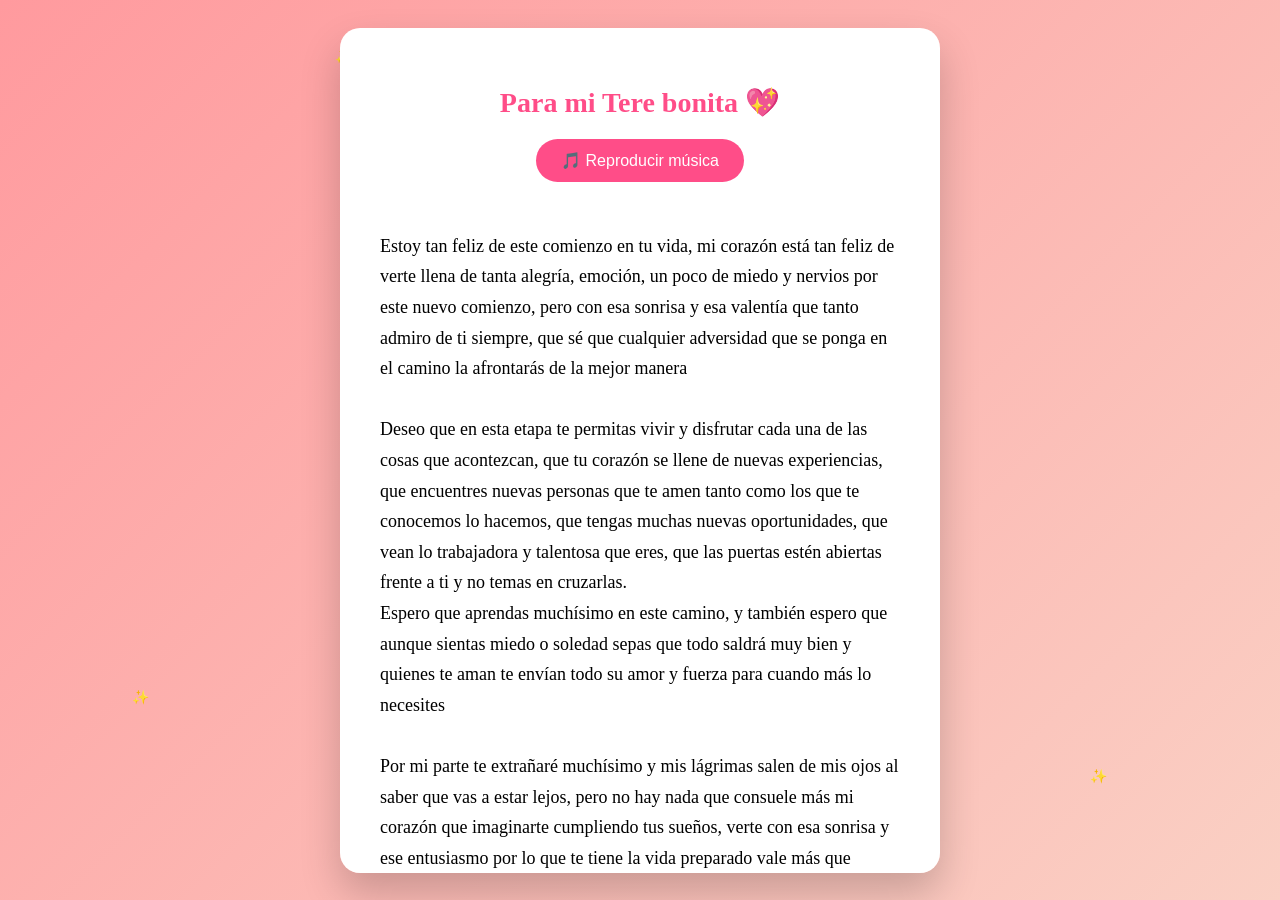
<file: index.html>
<!DOCTYPE html>
<html lang="es">
<head>
<meta charset="UTF-8">
<title>Carta para mi amiga</title>

<style>

body{
margin:0;
height:100vh;
display:flex;
justify-content:center;
align-items:center;
background:linear-gradient(135deg,#ff9a9e,#fad0c4);
font-family:Georgia, serif;
overflow:hidden;
}

.carta{
background:white;
width:520px;
max-height:85vh;
overflow-y:auto;
padding:40px;
border-radius:20px;
box-shadow:0 20px 40px rgba(0,0,0,0.2);
text-align:center;
z-index:5;
}

h1{
color:#ff4d88;
margin-bottom:20px;
font-size:28px;
}
#texto{
font-size:18px;
line-height:1.7;
text-align:left;
white-space:pre-line;

opacity:0;
animation:aparecerTexto 2s ease forwards;
animation-delay:1s;
}

@keyframes aparecerTexto{

0%{
opacity:0;
transform:translateY(20px);
}

100%{
opacity:1;
transform:translateY(0);
}

}

/* FOTO */

.foto{
width:200px;
border-radius:15px;
margin-bottom:15px;
box-shadow:0 10px 20px rgba(0,0,0,0.2);
}
.carrusel{
position:relative;
width:100%;
max-width:480px;
height:320px;
margin:auto;
margin-bottom:25px;
overflow:hidden;
border-radius:15px;
box-shadow:0 8px 20px rgba(0,0,0,0.2);
background:white;
}

.carrusel .foto{
position:absolute;
top:0;
left:0;
width:100%;
height:100%;
object-fit:contain;
opacity:0;
transition:opacity 1.2s ease;
}

.carrusel .foto.activa{
opacity:1;
}

/* BOTON */

button{
background:#ff4d88;
border:none;
color:white;
padding:12px 25px;
border-radius:30px;
font-size:16px;
cursor:pointer;
}

button:hover{
background:#e63e76;
}

/* CORAZONES */

.corazon{
position:absolute;
color:#ff4d88;
font-size:20px;
animation:flotar 8s linear infinite;
}

/* FLORES */

.flor{
position:absolute;
font-size:22px;
animation:flotar 10s linear infinite;
}

/* ESTRELLAS */

.estrella{
position:absolute;
color:white;
font-size:14px;
animation:brillar 2s infinite alternate;
}

/* ANIMACIONES */

@keyframes flotar{

0%{
transform:translateY(100vh);
opacity:0;
}

50%{
opacity:1;
}

100%{
transform:translateY(-10vh);
opacity:0;
}

}

@keyframes brillar{

0%{
opacity:0.2;
transform:scale(0.8);
}

100%{
opacity:1;
transform:scale(1.2);
}

}

</style>
</head>

<body>

<div class="carta">



<h1>Para mi Tere bonita 💖</h1>

<button onclick="toggleMusic()">🎵 Reproducir música</button>

<audio id="musica">
<source src="tanto.mp3" type="audio/mpeg">
</audio>

<p id="texto">
Estoy tan feliz de este comienzo en tu vida, mi corazón está tan feliz de verte llena de tanta alegría, emoción, un poco de miedo y nervios por este nuevo comienzo, pero con esa sonrisa y esa valentía que tanto admiro de ti siempre, que sé que cualquier adversidad que se ponga en el camino la afrontarás de la mejor manera 

Deseo que en esta etapa te permitas vivir y disfrutar cada una de las cosas que acontezcan, que tu corazón se llene de nuevas experiencias, que encuentres nuevas personas que te amen tanto como los que te conocemos lo hacemos, que tengas muchas nuevas oportunidades, que vean lo trabajadora y talentosa que eres, que las puertas estén abiertas frente a ti y no temas en cruzarlas. 
Espero que aprendas muchísimo en este camino, y también espero que aunque sientas miedo o soledad sepas que todo saldrá muy bien y quienes te aman te envían todo su amor y fuerza para cuando más lo necesites 

Por mi parte te extrañaré muchísimo y mis lágrimas salen de mis ojos al saber que vas a estar lejos, pero no hay nada que consuele más mi corazón que imaginarte cumpliendo tus sueños, verte con esa sonrisa y ese entusiasmo por lo que te tiene la vida preparado vale más que cualquier atisbo de tristeza que quiera pasar por mi mente

Quienes te amamos estaremos acompañándote a la distancia en esta nueva etapa. Disfrútala muchísimo bebé, te mando abrazos y besos siempre y cuando necesites hablar o algo ni si quiera veas el reloj para saber qué hora es, solo escríbeme o llámame ok? 
Desearía estar a tu lado en este capítulo de tu historia bb, pero también estoy muy feliz de admirarte desde aquí 

Y ya sé que no te vas por un eternidad, pero luego me pongo a pensar que te puedes quedar a vivir allá y poner un restaurante muy exitoso y que se te pegue el acento español JAJAJJAJA y me da sentimiento pues
Pero bueno, volviendo al tema, aunque sea solo por un tiempo me da mucho alegría, emoción y miedo a mi también y por eso quería escribirte esto, te amo y siempre estoy aquí para ti, sé que todo va a salir excelente y que vas a venir con muchas historias nuevas que contar te amo inmensamente, y mi corazón siempre va con el tuyo❤️ 

Posdataaa: 
Quiero saber absolutamente todo, así que, por favor vuélvete tiktoker si? Jajaja;
</p>

<br>
<div class="carrusel">

<img src="foto1.jpeg" class="foto activa">
<img src="foto2.jpeg" class="foto">
<img src="foto3.jpeg" class="foto">
<img src="foto4.jpeg" class="foto">
<img src="foto5.jpeg" class="foto">
<img src="foto6.jpeg" class="foto">
<img src="foto7.jpeg" class="foto">
<img src="foto8.jpeg" class="foto">
<img src="foto9.jpeg" class="foto">
<img src="foto10.jpeg" class="foto">
<img src="foto11.jpeg" class="foto">

</div>

</div>

<script>


/* MUSICA */

function toggleMusic(){

const audio=document.getElementById("musica");

if(audio.paused){
audio.play();
}else{
audio.pause();
}

}

/* CORAZONES */

function crearCorazon(){

const c=document.createElement("div");
c.className="corazon";
c.innerHTML="❤";

c.style.left=Math.random()*100+"vw";
c.style.fontSize=(Math.random()*20+15)+"px";
c.style.animationDuration=(Math.random()*5+5)+"s";

document.body.appendChild(c);

setTimeout(()=>{c.remove()},8000);

}

setInterval(crearCorazon,700);

/* FLORES */

function crearFlor(){

const f=document.createElement("div");
f.className="flor";
f.innerHTML="🌸";

f.style.left=Math.random()*100+"vw";
f.style.fontSize=(Math.random()*20+18)+"px";
f.style.animationDuration=(Math.random()*6+6)+"s";

document.body.appendChild(f);

setTimeout(()=>{f.remove()},10000);

}

setInterval(crearFlor,1200);

/* ESTRELLAS */

function crearEstrella(){

const e=document.createElement("div");
e.className="estrella";
e.innerHTML="✨";

e.style.left=Math.random()*100+"vw";
e.style.top=Math.random()*100+"vh";

document.body.appendChild(e);

setTimeout(()=>{e.remove()},4000);

}

setInterval(crearEstrella,300);

/* CARRUSEL DE FOTOS */

let index=0;
const fotos=document.querySelectorAll(".carrusel .foto");

function cambiarFoto(){

fotos[index].classList.remove("activa");

index=(index+1)%fotos.length;

fotos[index].classList.add("activa");

}

setInterval(cambiarFoto,3000);
</script>

</body>

</html>
</file>
